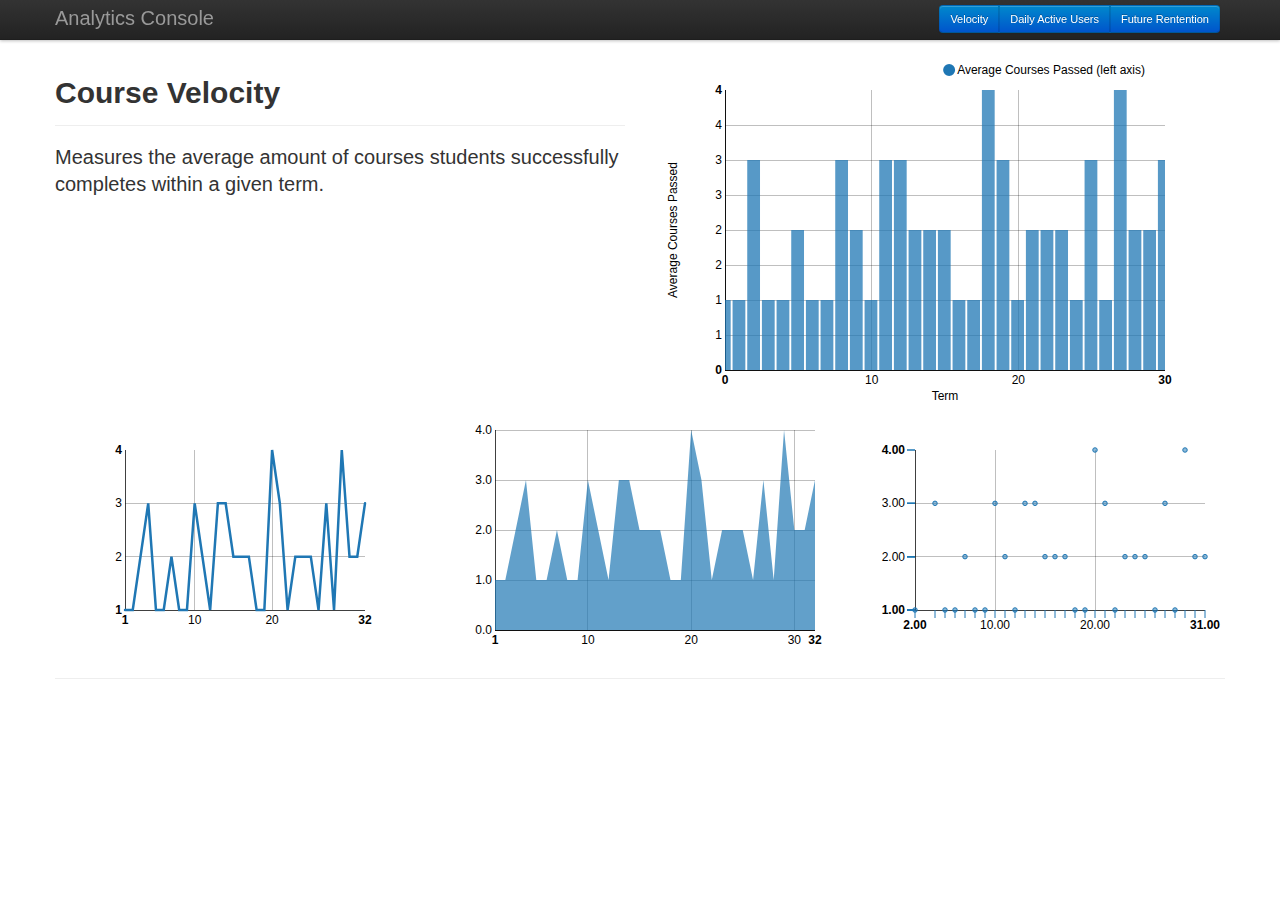
<file: index.html>
<!DOCTYPE html>
<html lang="en">
  <head>
    <meta charset="utf-8">
    <title>Data Analytics Console</title>
    <meta name="viewport" content="width=device-width, initial-scale=1.0">
    <meta name="description" content=""/>
    <link rel="canonical" href="" />
    <link href="css/bootstrap.css" rel="stylesheet">
    <style type="text/css">
      body {
        padding-top: 60px;
        padding-bottom: 40px;
      }
    </style>
    <link href="css/bootstrap-responsive.css" rel="stylesheet">
    <link href="css/common.css" rel="stylesheet">
    <link href="src/nv.d3.css" rel="stylesheet">
  </head>

  <body>

    <div class="navbar navbar-fixed-top">
      <div class="navbar-inner">
        <div class="container">
          <a class="brand" href="#">Analytics Console</a>
          <div class="nav-collapse">
            <ul class="nav pull-right">
              <li>
                <div class="btn-group">
                <a class="btn btn-small btn-primary" href="/Velocity.html">Velocity</a>
                <a class="btn btn-small btn-primary" href="/DailyActiveUsers.html">Daily Active Users</a> 
                    <a class="btn btn-small btn-primary" href="/FutureRetention.html">Future Rentention</a>

                </div>
              </li>
            </ul>
          </div><!--/.nav-collapse -->
        </div>
      </div>
    </div>

    <div class="container">

      <!-- Main hero unit for a primary marketing message or call to action -->
      <div class="row">
        <div class="span6">
          <div class="page-header">
            <h1>Course Velocity</h1>
          </div>
          <p class="lead">Measures the average amount of courses students successfully completes within a given term.</p>
        </div>
        <div class="span6">
          <svg id="mainExample" style="height:360px"></svg>
        </div>
      </div>

      <!-- Example row of columns -->
      <div class="row">
        <div class="span4">
          <svg id="exampleOne" style="height:240px"></svg>
        </div>
        <div class="span4">
          <svg id="exampleTwo" style="height:240px"></svg>
        </div>
        <div class="span4">
          <svg id="exampleThree" style="height:240px"></svg>
        </div>
      </div>

      <hr>

      <footer>
      <p></p>
      </footer>

    </div> <!-- /container -->

    <script src="js/lib/jquery.min.js"></script>
    <script src="js/lib/bootstrap.min.js"></script>
    <script src="lib/d3.v2.js"></script>
    <script src="../nv.d3.js"></script>
    <script src="lib/fisheye.js"></script>
    <script src="js/data/stream_layers.js"></script>
    <script src="js/page/index_velocity.js"></script>

  </body>
</html>
</file>
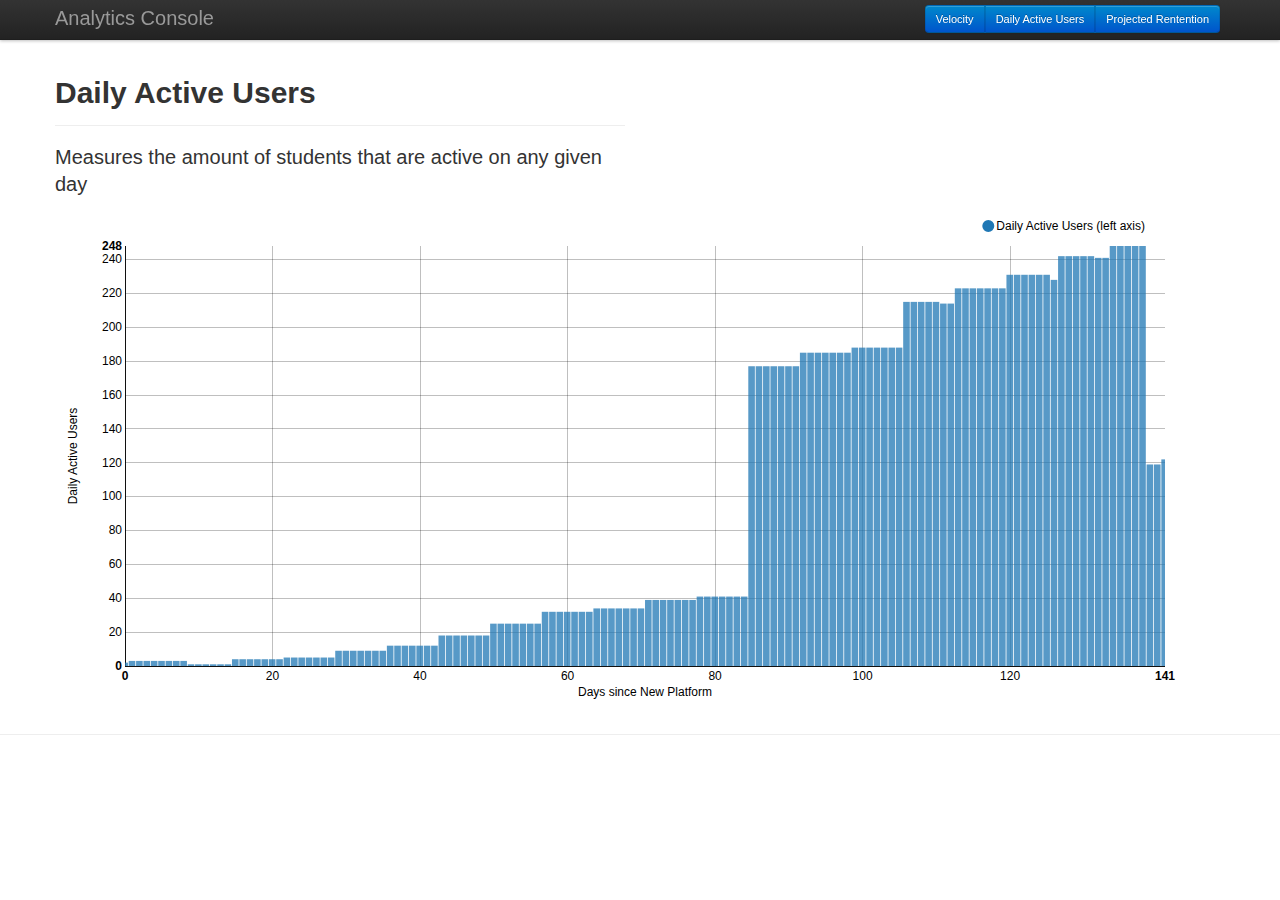
<file: DailyActiveUsers.html>
<!DOCTYPE html>
<html lang="en">
  <head>
    <meta charset="utf-8">
    <title>Data Analytics Console</title>
    <meta name="viewport" content="width=device-width, initial-scale=1.0">
    <meta name="description" content=""/>
    <link rel="canonical" href="" />
    <link href="css/bootstrap.css" rel="stylesheet">
    <style type="text/css">
      body {
        padding-top: 60px;
        padding-bottom: 40px;
      }
    </style>
    <link href="css/bootstrap-responsive.css" rel="stylesheet">
    <link href="css/common.css" rel="stylesheet">
    <link href="src/nv.d3.css" rel="stylesheet">
  </head>

  <body>

    <div class="navbar navbar-fixed-top">
      <div class="navbar-inner">
        <div class="container">
          <a class="brand" href="#">Analytics Console</a>
          <div class="nav-collapse">
            <ul class="nav pull-right">
              <li>
                <div class="btn-group">
                    <a class="btn btn-small btn-primary" href="/Velocity.html">Velocity</a>
                    <a class="btn btn-small btn-primary" href="/DailyActiveUsers.html">Daily Active Users</a> 
                    <a class="btn btn-small btn-primary" href="/FutureRetention.html">Projected Rentention</a>
                </div>
              </li>
            </ul>
          </div><!--/.nav-collapse -->
        </div>
      </div>
    </div>

    <div class="container">

      <!-- Main hero unit for a primary marketing message or call to action -->
      <div class="row">
        <div class="span6">
          <div class="page-header">
            <h1>Daily Active Users</h1>
          </div>
          <p class="lead">Measures the amount of students that are active on any given day</p>
        </div>
        <div class="span12">
          <svg id="mainExample" style="height:500px"></svg>
        </div>
      </div>

      </div>

      <hr>

      <footer>
      <p></p>
      </footer>

    </div> <!-- /container -->

    <script src="js/lib/jquery.min.js"></script>
    <script src="js/lib/bootstrap.min.js"></script>
    <script src="lib/d3.v2.js"></script>
    <script src="../nv.d3.js"></script>
    <script src="lib/fisheye.js"></script>
    <script src="js/data/stream_layers.js"></script>
    <script src="js/page/index_daily_active.js"></script>

  </body>
</html>
</file>
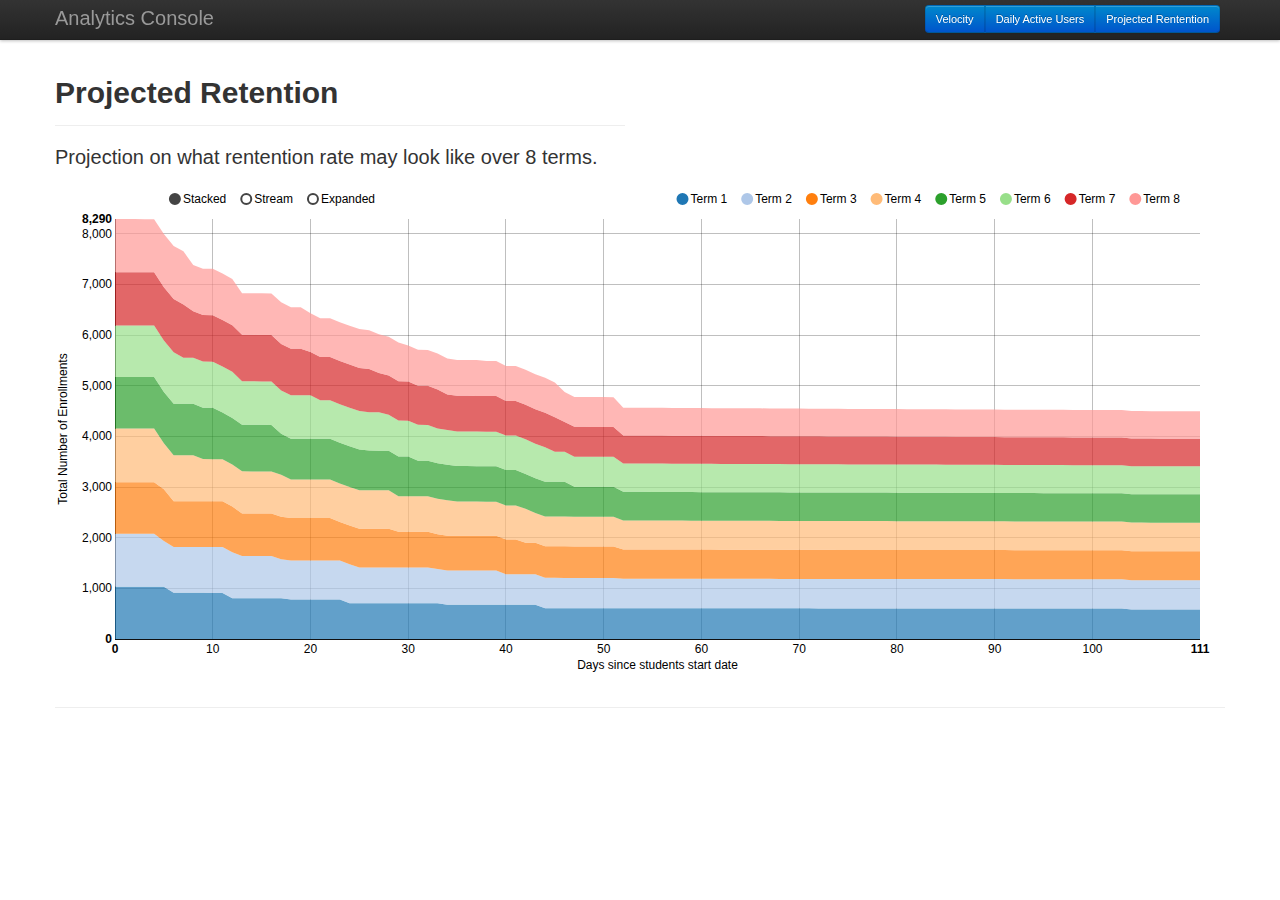
<file: FutureRetention.html>
<!DOCTYPE html>
<html lang="en">
    <head>
        <meta charset="utf-8">
                <title>Data Analytics Console</title>
                <meta name="viewport" content="width=device-width, initial-scale=1.0">
                <meta name="description" content=""/>
                <link rel="canonical" href="" />
                <link href="css/bootstrap.css" rel="stylesheet">
                    <style type="text/css">
                        body {
                            padding-top: 60px;
                            padding-bottom: 40px;
                        }
                        </style>
                    <link href="css/bootstrap-responsive.css" rel="stylesheet">
                        <link href="css/common.css" rel="stylesheet">
                            <link href="src/nv.d3.css" rel="stylesheet">
                                </head>
    
    <body>
        
        <div class="navbar navbar-fixed-top">
            <div class="navbar-inner">
                <div class="container">
                    <a class="brand" href="#">Analytics Console</a>
                    <div class="nav-collapse">
                        <ul class="nav pull-right">
                            <li>
                                <div class="btn-group">
                                    <a class="btn btn-small btn-primary" href="/Velocity.html">Velocity</a>
                                    <a class="btn btn-small btn-primary" href="/DailyActiveUsers.html">Daily Active Users</a> 
                                    <a class="btn btn-small btn-primary" href="/FutureRetention.html">Projected Rentention</a>
                                </div>
                            </li>
                        </ul>
                    </div><!--/.nav-collapse -->
                </div>
            </div>
        </div>
        
        <div class="container">
            
            <!-- Main hero unit for a primary marketing message or call to action -->
            <div class="row">
                <div class="span6">
                    <div class="page-header">
                        <h1>Projected Retention</h1>
                    </div>
                    <p class="lead">Projection on what rentention rate may look like over 8 terms.</p>
                </div>
                <div class="span12">
                    <svg id="mainExample" style="height:500px"></svg>
                </div>
            </div>
            
            <hr>
            
            <footer>
                <p></p>
            </footer>
            
        </div> <!-- /container -->
        
        <script src="js/lib/jquery.min.js"></script>
        <script src="js/lib/bootstrap.min.js"></script>
        <script src="lib/d3.v2.js"></script>
        <script src="../nv.d3.js"></script>
        <script src="lib/fisheye.js"></script>
        <script src="js/data/stream_layers.js"></script>
        <script src="js/page/index_future_retention.js"></script>
        
    </body>
</html>
</file>
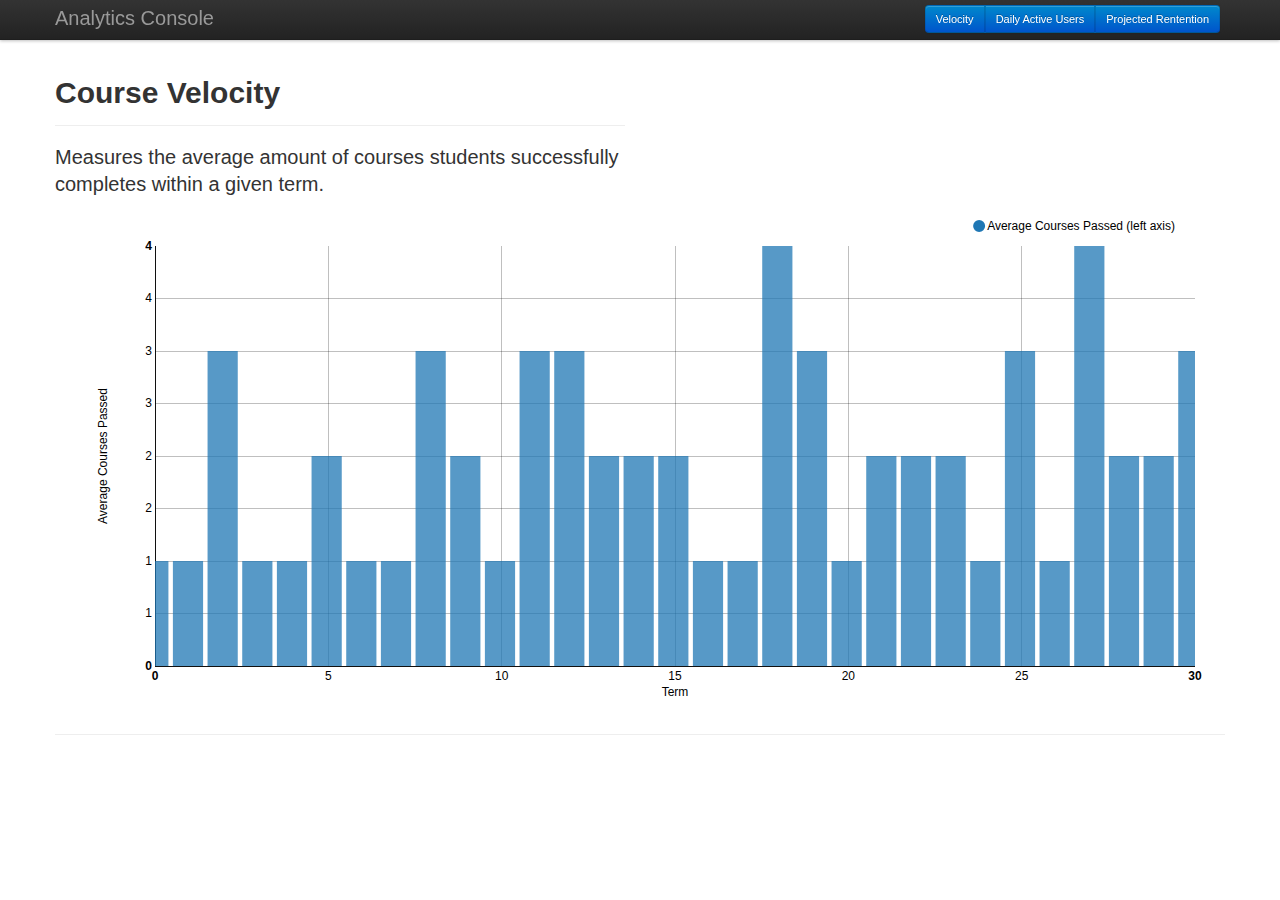
<file: Velocity.html>
<!DOCTYPE html>
<html lang="en">
    <head>
        <meta charset="utf-8">
               <title>Data Analytics Console</title>
                <meta name="viewport" content="width=device-width, initial-scale=1.0">
                <meta name="description" content=""/>
                <link rel="canonical" href="" />
                <link href="css/bootstrap.css" rel="stylesheet">
                    <style type="text/css">
                        body {
                            padding-top: 60px;
                            padding-bottom: 40px;
                        }
                        </style>
                    <link href="css/bootstrap-responsive.css" rel="stylesheet">
                        <link href="css/common.css" rel="stylesheet">
                            <link href="src/nv.d3.css" rel="stylesheet">
                                </head>
    
    <body>
        
        <div class="navbar navbar-fixed-top">
            <div class="navbar-inner">
                <div class="container">
                    <a class="brand" href="#">Analytics Console</a>
                    <div class="nav-collapse">
                        <ul class="nav pull-right">
                            <li>
                                <div class="btn-group">
                                    <a class="btn btn-small btn-primary" href="/Velocity.html">Velocity</a>
                                    <a class="btn btn-small btn-primary" href="/DailyActiveUsers.html">Daily Active Users</a> 
                                    <a class="btn btn-small btn-primary" href="/FutureRetention.html">Projected Rentention</a>
                                    
                                </div>
                            </li>
                        </ul>
                    </div><!--/.nav-collapse -->
                </div>
            </div>
        </div>
        
        <div class="container">
            
            <!-- Main hero unit for a primary marketing message or call to action -->
            <div class="row">
                <div class="span6">
                    <div class="page-header">
                        <h1>Course Velocity</h1>
                    </div>
                    <p class="lead">Measures the average amount of courses students successfully completes within a given term.</p>
                    <div class="span12">
                        <svg id="mainExample" style="height:500px"></svg>
                    </div>
                </div>
                
            </div>
            
            <!-- Example row of columns -->
            <hr>
            
            <footer>
                <p></p>
            </footer>
            
        </div> <!-- /container -->
        
        <script src="js/lib/jquery.min.js"></script>
        <script src="js/lib/bootstrap.min.js"></script>
        <script src="lib/d3.v2.js"></script>
        <script src="../nv.d3.js"></script>
        <script src="lib/fisheye.js"></script>
        <script src="js/data/stream_layers.js"></script>
        <script src="js/page/index_velocity.js"></script>
        
    </body>
</html>
</file>
<file: css/common.css>
html {
  overflow-y: scroll;
}
</file>
<file: src/nv.d3.css>
/********************
 * HTML CSS 
 */


.chartWrap {
  margin: 0;
  padding: 0;
  overflow: hidden;
}


/********************
 * TOOLTIP CSS 
 */

.nvtooltip {
  position: absolute;
  background-color: rgba(255,255,255,1);
  padding: 10px;
  border: 1px solid #ddd;
  z-index: 10000;

  font-family: Arial;
  font-size: 13px;

  transition: opacity 500ms linear;
  -moz-transition: opacity 500ms linear;
  -webkit-transition: opacity 500ms linear;

  transition-delay: 500ms;
  -moz-transition-delay: 500ms;
  -webkit-transition-delay: 500ms;

  -moz-box-shadow: 4px 4px 8px rgba(0,0,0,.5);
  -webkit-box-shadow: 4px 4px 8px rgba(0,0,0,.5);
  box-shadow: 4px 4px 8px rgba(0,0,0,.5);

  -moz-border-radius: 10px;
  border-radius: 10px;

  pointer-events: none;

  -webkit-touch-callout: none;
  -webkit-user-select: none;
  -khtml-user-select: none;
  -moz-user-select: none;
  -ms-user-select: none;
  user-select: none;
}

.nvtooltip h3 {
  margin: 0;
  padding: 0;
  text-align: center;
}

.nvtooltip p {
  margin: 0;
  padding: 0;
  text-align: center;
}

.nvtooltip span {
  display: inline-block;
  margin: 2px 0;
}


/********************
 * SVG CSS 
 */


svg {
  -webkit-touch-callout: none;
  -webkit-user-select: none;
  -khtml-user-select: none;
  -moz-user-select: none;
  -ms-user-select: none;
  user-select: none;
  /* Trying to get SVG to act like a greedy block in all browsers */
  display: block;
  width:100%;
  height:100%;
}


svg text {
  font: normal 12px sans-serif;
}

svg .title {
 font: bold 14px Arial;
}

.nvd3 .nv-background {
  fill: none;
  /*
  pointer-events: none;
  */
}

.nvd3.nv-noData {
  font-size: 18px;
  font-weight: bolf;
}


/**********
*  Brush
*/

.nv-brush .extent {
  fill-opacity: .125;
  shape-rendering: crispEdges;
}



/**********
*  Legend
*/

.nvd3 .nv-legend .nv-series {
  cursor: pointer;
}

.nvd3 .nv-legend .disabled circle {
  fill-opacity: 0;
}



/**********
*  Axes
*/

.nvd3 .nv-axis path {
  fill: none;
  stroke: #000;
  stroke-opacity: .75;
  shape-rendering: crispEdges;
}

.nvd3 .nv-axis path.domain {
  stroke-opacity: .75;
}

.nvd3 .nv-axis line {
  fill: none;
  stroke: #000;
  stroke-opacity: .25;
  shape-rendering: crispEdges;
}

.nvd3 .nv-axis line.zero {
  stroke-opacity: .75;
}

.nvd3 .nv-axis .nv-axisMaxMin text {
  font-weight: bold;
}


/**********
*  Brush
*/

.nv-brush .resize path {
  fill: #eee;
  stroke: #666;
}



/**********
*  Bars
*/

.nvd3 .nv-bars .negative rect {
    zfill: brown;
    cursor: pointer;
}

.nvd3 .nv-bars rect {
  zfill: steelblue;
  cursor: pointer;
  fill-opacity: .75;

  transition: fill-opacity 250ms linear;
  -moz-transition: fill-opacity 250ms linear;
  -webkit-transition: fill-opacity 250ms linear;
}

.nvd3 .nv-bars rect:hover {
  fill-opacity: 1;
}

.nvd3 .nv-bars .hover rect {
  fill: lightblue;
}

.nvd3 .nv-bars text {
  fill: rgba(0,0,0,0);
}

.nvd3 .nv-bars .hover text {
  fill: rgba(0,0,0,1);
}

.nvd3 .nv-x.nv-axis text {
  transform: rotate(90);
}


/**********
*  Bars
*/

.nvd3 .nv-multibar .nv-groups rect,
.nvd3 .nv-multibarHorizontal .nv-groups rect,
.nvd3 .nv-discretebar .nv-groups rect {
  stroke-opacity: 0;

  transition: fill-opacity 250ms linear;
  -moz-transition: fill-opacity 250ms linear;
  -webkit-transition: fill-opacity 250ms linear;
}

.nvd3 .nv-multibar .nv-groups rect:hover,
.nvd3 .nv-multibarHorizontal .nv-groups rect:hover,
.nvd3 .nv-discretebar .nv-groups rect:hover {
  fill-opacity: 1;
}

.nvd3 .nv-discretebar .nv-groups text,
.nvd3 .nv-multibarHorizontal .nv-groups text {
  font-weight: bold;
  fill: rgba(0,0,0,1);
  stroke: rgba(0,0,0,0);
}

/***********
*  Pie Chart
*/

.nvd3.nv-pie path {
  stroke-opacity: 0;

  transition: fill-opacity 250ms linear, stroke-width 250ms linear, stroke-opacity 250ms linear;
  -moz-transition: fill-opacity 250ms linear, stroke-width 250ms linear, stroke-opacity 250ms linear;
  -webkit-transition: fill-opacity 250ms linear, stroke-width 250ms linear, stroke-opacity 250ms linear;

}

.nvd3.nv-pie .nv-slice text {
  stroke: #000;
  stroke-width: 0;
}

.nvd3.nv-pie path {
  stroke: #fff;
  stroke-width: 1px;
  stroke-opacity: 1;
}

.nvd3.nv-pie .hover path {
  fill-opacity: .7;
/*
  stroke-width: 6px;
  stroke-opacity: 1;
*/
}

/**********
* Lines 
*/

.nvd3 .nv-groups path.nv-line {
  fill: none;
  stroke-width: 2.5px;
  stroke-linecap: round;
  shape-rendering: geometricPrecision;

  /*
  transition: stroke-width 250ms linear;
  -moz-transition: stroke-width 250ms linear;
  -webkit-transition: stroke-width 250ms linear;

  transition-delay: 250ms
  -moz-transition-delay: 250ms;
  -webkit-transition-delay: 250ms;
  */
}

.nvd3 .nv-groups path.nv-area {
  stroke: none;
  stroke-linecap: round;
  shape-rendering: geometricPrecision;

  /*
  stroke-width: 2.5px;
  transition: stroke-width 250ms linear;
  -moz-transition: stroke-width 250ms linear;
  -webkit-transition: stroke-width 250ms linear;

  transition-delay: 250ms
  -moz-transition-delay: 250ms;
  -webkit-transition-delay: 250ms;
  */
}

.nvd3 .nv-line.hover path {
  stroke-width: 6px;
}

/*
.nvd3.scatter .groups .point {
  fill-opacity: 0.1;
  stroke-opacity: 0.1;
}
  */

.nvd3.nv-line .nvd3.nv-scatter .nv-groups .nv-point {
  fill-opacity: 0;
  stroke-opacity: 0;
}

.nvd3.nv-scatter.nv-single-point .nv-groups .nv-point {
  fill-opacity: .5;
  stroke-opacity: .5;
}


.nvd3 .nv-groups .nv-point {
  transition: stroke-width 250ms linear, stroke-opacity 250ms linear;
  -moz-transition: stroke-width 250ms linear, stroke-opacity 250ms linear;
  -webkit-transition: stroke-width 250ms linear, stroke-opacity 250ms linear;
}

.nvd3.nv-scatter .nv-groups .nv-point.hover,
.nvd3 .nv-groups .nv-point.hover {
  stroke-width: 20px;
  fill-opacity: .5 !important;
  stroke-opacity: .5 !important;
}


.nvd3 .nv-point-paths path {
  stroke: #aaa;
  stroke-opacity: 0;
  fill: #eee;
  fill-opacity: 0;
}



.nvd3 .nv-indexLine {
  cursor: ew-resize;
}


/**********
* Distribution 
*/

.nvd3 .nv-distribution {
  pointer-events: none;
}



/**********
*  Scatter 
*/

.nvd3 .nv-groups .nv-point {
  pointer-events: none;
}

.nvd3 .nv-groups .nv-point.hover {
  stroke-width: 20px;
  stroke-opacity: .5;
}

.nvd3 .nv-scatter .nv-point.hover {
  fill-opacity: 1;
}

/*
.nv-group.hover .nv-point {
  fill-opacity: 1;
}
*/


/**********
*  Stacked Area
*/

.nvd3.nv-stackedarea path.nv-area {
  fill-opacity: .7;
  /*
  stroke-opacity: .65;
  fill-opacity: 1;
  */
  stroke-opacity: 0;

  transition: fill-opacity 250ms linear, stroke-opacity 250ms linear;
  -moz-transition: fill-opacity 250ms linear, stroke-opacity 250ms linear;
  -webkit-transition: fill-opacity 250ms linear, stroke-opacity 250ms linear;

  /*
  transition-delay: 500ms;
  -moz-transition-delay: 500ms;
  -webkit-transition-delay: 500ms;
  */

}

.nvd3.nv-stackedarea path.nv-area.hover {
  fill-opacity: .9;
  /*
  stroke-opacity: .85;
  */
}
/*
.d3stackedarea .groups path {
  stroke-opacity: 0;
}
  */



.nvd3.nv-stackedarea .nv-groups .nv-point {
  stroke-opacity: 0;
  fill-opacity: 0;
}

.nvd3.nv-stackedarea .nv-groups .nv-point.hover {
  stroke-width: 20px;
  stroke-opacity: .75;
  fill-opacity: 1;
}



/**********
*  Line Plus Bar
*/

.nvd3.nv-linePlusBar .nv-bar rect {
  fill-opacity: .75;
}

.nvd3.nv-linePlusBar .nv-bar rect:hover {
  fill-opacity: 1;
}


/**********
*  Bullet
*/

.nvd3.nv-bullet { font: 10px sans-serif; cursor: pointer; }
.nvd3.nv-bullet rect { fill-opacity: .6; }
.nvd3.nv-bullet rect:hover { fill-opacity: 1; }
.nvd3.nv-bullet .nv-marker { stroke: #000; stroke-width: 2px; }
.nvd3.nv-bullet .nv-markerTriangle { stroke: #000; fill: #fff; stroke-width: 1.5px; }
.nvd3.nv-bullet .nv-tick line { stroke: #666; stroke-width: .5px; }
.nvd3.nv-bullet .nv-range.nv-s0 { fill: #eee; }
.nvd3.nv-bullet .nv-range.nv-s1 { fill: #ddd; }
.nvd3.nv-bullet .nv-range.nv-s2 { fill: #ccc; }
.nvd3.nv-bullet .nv-measure.nv-s0 { fill: steelblue; }
.nvd3.nv-bullet .nv-measure.nv-s1 { fill: darkblue; }
.nvd3.nv-bullet .nv-title { font-size: 14px; font-weight: bold; }
.nvd3.nv-bullet .nv-subtitle { fill: #999; }




/**********
* Sparkline plus 
*/

.nvd3.nv-sparklineplus .nv-hoverValue line {
  stroke: #f44;
  stroke-width: 1.5px;
 }

.nvd3.nv-sparklineplus,
.nvd3.nv-sparklineplus g {
  pointer-events: all;
}

.nvd3 .nv-hoverArea {
  fill-opacity: 0;
  stroke-opacity: 0;
}

.nvd3.nv-sparklineplus .nv-xValue,
.nvd3.nv-sparklineplus .nv-yValue {
  stroke: #666;
  font-size: .5em;
  font-weight: normal;
}

.nvd3.nv-sparklineplus .nv-yValue {
  stroke: #f66;
}


/**********
* historical stock
*/

.nvd3.nv-ohlcBar .nv-ticks .nv-tick {
  stroke-width: 2px;
}

.nvd3.nv-ohlcBar .nv-ticks .nv-tick.hover {
  stroke-width: 4px;
}

.nvd3.nv-ohlcBar .nv-ticks .nv-tick.positive {
 stroke: #2ca02c;
}

.nvd3.nv-ohlcBar .nv-ticks .nv-tick.negative {
 stroke: #d62728;
}

.nvd3.nv-historicalStockChart .nv-axis .nv-axislabel {
  font-weight: bold;
}

.nvd3.nv-historicalStockChart .nv-dragTarget {
  fill-opacity: 0;
  stroke: none;
  cursor: move;
}

.nvd3 .nv-brush .extent {
  /*
  cursor: ew-resize !important;
  */
  fill-opacity: 0 !important;
}

.nvd3 .nv-brushBackground rect {
  stroke: #000;
  stroke-width: .4;
  fill: #fff;
  fill-opacity: .7;
}



/**********
* Indented Tree
*/


/**
 * TODO: the following 3 selectors are based on classes used in the example.  I should either make them standard and leave them here, or move to a CSS file not included in the library
 */
.nvd3.nv-indentedtree .name {
  margin-left: 5px;
}

.nvd3.nv-indentedtree .clickable {
  color: #08C;
  cursor: pointer;
}

.nvd3.nv-indentedtree span.clickable:hover {
  color: #005580;
  text-decoration: underline;
}


.nvd3.nv-indentedtree .nv-childrenCount {
  display: inline-block;
  margin-left: 5px;
}

.nvd3.nv-indentedtree .nv-treeicon {
  cursor: pointer;
  /*
  cursor: n-resize;
  */
}

.nvd3.nv-indentedtree .nv-treeicon.nv-folded {
  cursor: pointer;
  /*
  cursor: s-resize;
  */
}
</file>
